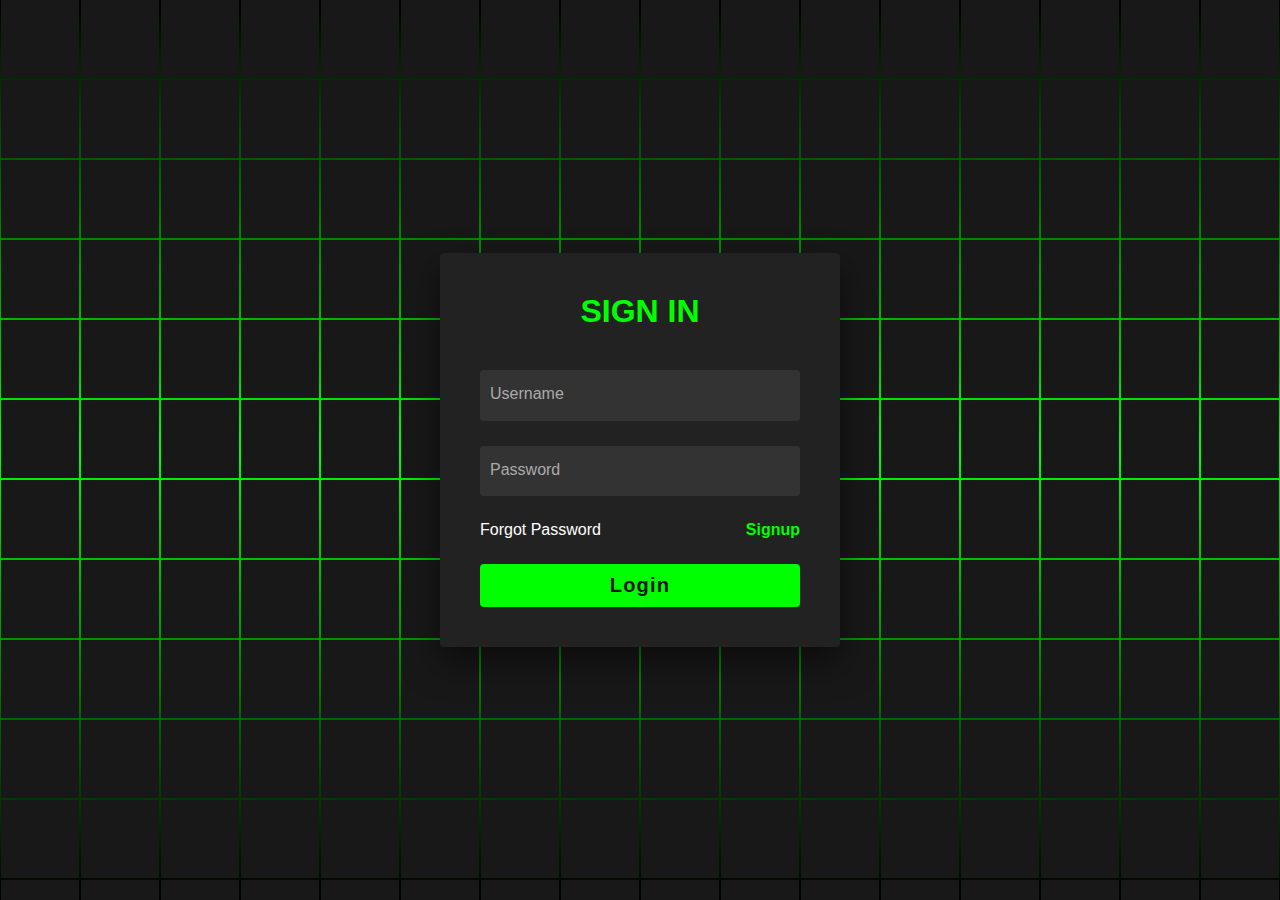
<file: index.html>
<!DOCTYPE html>
<html lang="en">
<head>
    <meta charset="UTF-8">
    <meta http-equiv="X-UA-Compatible" 
    content="IE=edge">
    <meta name="viewport" 
    content="width=device-width, initial-scale=1.0" >
    <link rel="stylesheet" href="style.css">
    <title>Menu Css</title>
</head>
<body>
    <section>
        <span></span>
        <span></span>
        <span></span>
        <span></span>
        <span></span>
        <span></span>
        <span></span>
        <span></span>
        <span></span>
        <span></span>
        <span></span>
        <span></span>
        <span></span>
        <span></span>
        <span></span>
        <span></span>
        <span></span>
        <span></span>
        <span></span>
        <span></span>
        <span></span>
        <span></span>
        <span></span>
        <span></span>
        <span></span>
        <span></span>
        <span></span>
        <span></span>
        <span></span>
        <span></span>
        <span></span>
        <span></span>
        <span></span>
        <span></span>
        <span></span>
        <span></span>
        <span></span>
        <span></span>
        <span></span>
        <span></span>
        <span></span>
        <span></span>
        <span></span>
        <span></span>
        <span></span>
        <span></span>
        <span></span>
        <span></span>
        <span></span>
        <span></span>
        <span></span>
        <span></span>
        <span></span>
        <span></span>
        <span></span>
        <span></span>
        <span></span>
        <span></span>
        <span></span>
        <span></span>
        <span></span>
        <span></span>
        <span></span>
        <span></span>
        <span></span>
        <span></span>
        <span></span>
        <span></span>
        <span></span>
        <span></span>
        <span></span>
        <span></span>
        <span></span>
        <span></span>
        <span></span>
        <span></span>
        <span></span>
        <span></span>
        <span></span>
        <span></span>
        <span></span>
        <span></span>
        <span></span>
        <span></span>
        <span></span>
        <span></span>
        <span></span>
        <span></span>
        <span></span>
        <span></span>
        <span></span>
        <span></span>
        <span></span>
        <span></span>
        <span></span>
        <span></span>
        <span></span>
        <span></span>
        <span></span>
        <span></span>
        <span></span>
        <span></span>
        <span></span>
        <span></span>
        <span></span>
        <span></span>
        <span></span>
        <span></span>
        <span></span>
        <span></span>
        <span></span>
        <span></span>
        <span></span>
        <span></span>
        <span></span>
        <span></span>
        <span></span>
        <span></span>
        <span></span>
        <span></span>
        <span></span>
        <span></span>
        <span></span>
        <span></span>
        <span></span>
        <span></span>
        <span></span>
        <span></span>
        <span></span>
        <span></span>
        <span></span>
        <span></span>
        <span></span>
        <span></span>
        <span></span>
        <span></span>
        <span></span>
        <span></span>
        <span></span>
        <span></span>
        <span></span>
        <span></span>
        <span></span>
        <span></span>
        <span></span>
        <span></span>
        <span></span>
        <span></span>
        <span></span>
        <span></span>
        <span></span>
        <span></span>
        <span></span>
        <span></span>
        <span></span>
        <span></span>
        <span></span>
        <span></span>
        <span></span>
        <span></span>
        <span></span>
        <span></span>
        <span></span>
        <span></span>
        <span></span>
        <span></span>
        <span></span>
        <span></span>
        <span></span>
        <span></span>
        <span></span>
        <span></span>
        <span></span>
        <span></span>
        <span></span>
        <span></span>
        <span></span>
        <span></span>
        <span></span>
        <span></span>
        <span></span>
        <span></span>
        <span></span>
        <span></span>
        <span></span>
        <span></span>
        <span></span>
        <span></span>
        <span></span>
        <span></span>
        <span></span>
        <span></span>
        <span></span>
        <span></span>
        <span></span>
        <span></span>
        <span></span>
        <span></span>
        <span></span>
        <span></span>
        <span></span>
        <span></span>
        <span></span>
        <span></span>
        <span></span>
        <span></span>
        <span></span>
        <span></span>
        <span></span>
        <span></span>
        <span></span>
        <span></span>
        <span></span>
        <span></span>
        <span></span>
        <span></span>
        <span></span>
        <span></span>
        <span></span>
        <span></span>
        <span></span>
        <span></span>
        <span></span>
        <span></span>
        <span></span>
        <span></span>
        <span></span>
        <span></span>
        <span></span>
        <span></span>
        <span></span>
        <span></span>
        <span></span>
        <span></span>
        <span></span>
        <span></span>
        <span></span>
        <span></span>
        <span></span>
        <span></span>
        <span></span>
        <span></span>
        <span></span>
        <span></span>
        <span></span>
        <span></span>
        <span></span>
        <span></span>
        <span></span>
        <span></span>
        <span></span>
        <span></span>
        <span></span>
        <span></span>
        <span></span>
        <span></span>
        <span></span>
        <span></span>
        <span></span>
        <span></span>
        <span></span>
        <span></span>
        <span></span>
        <span></span>
        <span></span>
        <span></span>
        <span></span>
        <span></span>
        <span></span>
        <span></span>
        <span></span>
        <span></span>
        <span></span>
        <span></span>
        <span></span>
        <span></span>
        <span></span>
        <span></span>
        <span></span>
        <span></span>
        <span></span>
        <span></span>
        <span></span>
        <span></span>
        <span></span>
        <span></span>
        <span></span>
        <span></span>
        <span></span>
        <span></span>
        <span></span>
        <span></span>
        





        <div class="signin">
            <div class="content">
                <h2>Sign In</h2>
                <div class="form">
                    <div class="inputBx">
                        <input type="text" required>
                        <i>Username</i>
                    </div>
                    <div class="inputBx">
                        <input type="text" required>
                        <i>Password</i>
                    </div>
                    <div class="links">
                        <a href="#">Forgot Password</a>
                        <a href="#">Signup</a>
                    </div>
                    <div class="inputBx">
                        <a href="./page.html"><input type="submit" value="Login" ></a>
                    </div>
                </div>
            </div>
        </div>
    </section>
</body>
</html>
</file>
<file: style.css>
*{
    margin: 0;
    padding: 0;
    box-sizing: border-box;
    font-family: sans-serif;
}
body{
    display: flex;
    justify-content: center;
    align-items: center;
    min-height: 100vh;
    background-color: black;
}
section{
    position: absolute;
    width: 100vw;
    height: 100vh;
    display: flex;
    justify-content: center;
    align-items: center;
    gap: 2px;
    flex-wrap: wrap;
    overflow: hidden;
}
section::before{
    content: '';
    position: absolute;
    width: 100%;
    height: 100%;
    background: linear-gradient(#000, #0f0, #000);
    animation: animate 4s linear infinite;
}
@keyframes animate {
    0%{transform: translateY(-100%);}
    100%{transform: translateY(100%);}
}
section span{
    position: relative;
    display: block;
    width: calc(6.25vw - 2px);
    height: calc(6.25vw - 2px);
    background-color: #181818;
    z-index: 2;
    transition: 1.5s;
}
section span:hover{
    background-color: #0f0;
    transition: 0s;
}

section .signin{
    position: absolute;
    width: 400px;
    background-color: #222;
    z-index: 1000;
    display: flex;
    justify-content: center;
    align-items: center;
    padding: 40px;
    border-radius: 4px;
    box-shadow: 0 15px 35px rgb(0,0,0,0.5);
}
section .signin .content{
    position: relative;
    width: 100%;
    display: flex;
    justify-content: center;
    align-items: center;
    flex-direction: column;
    gap: 40px;
}

section .signin .content h2{
    font-size: 2em;
    color: #0f0;
    text-transform: uppercase;
}

section .signin .content .form{
    width: 100%;
    display: flex;
    flex-direction: column;
    gap: 25px;
}

section .signin .content .form .inputBx{
    position: relative;
    width: 100%;

}

section .signin .content .form .inputBx input{
    position: relative;
    width: 100%;
    background-color: #333;
    border: none;
    outline: none;
    padding: 25px 10px 7.5px;
    border-radius: 4px;
    color: #fff;
    font-weight: 500;
    font-size: 1em;
}
section .signin .content .form .inputBx i{
    position: absolute;
    left: 0;
    padding: 15px 10px;
    font-style: normal;
    color: #aaa;
    transition: 0.5s;
    pointer-events: none;
}
section .signin .content .form .inputBx input:focus ~ i,
section .signin .content .form .inputBx input:valid ~ i{
    transform: translateY(-7.5px);
    font-size: 0.8em;
    color: #fff;
}

.signin .content .form .links{
    position: relative;
    width: 100%;
    display: flex;
    justify-content: space-between;
}
.signin .content .form .links a{
    text-decoration: none;
    color: #fff;
}

.signin .content .form .links a:nth-child(2){
    color: #0f0;
    font-weight: 600;
}
.signin .content .form .inputBx input[type="submit"]{
    padding: 10px;
    background-color: #0f0;
    color: #111;
    font-weight: 600;
    font-size: 1.25em;
    letter-spacing: 0.06em;
    cursor: pointer;
}
.signin .content .form .inputBx input[type="submit"]:hover{
    background-color: rgba(21, 90, 21, 0.877);
    color: white;
}

@media (max-width: 900px){
    section span{
        width: calc(10vw - 2px);
        height: calc(10vw - 2px);
    }
}
@media (max-width: 600px){
    section span{
        width: calc(20vw - 2px);
        height: calc(20vw - 2px);
    }
}
</file>
